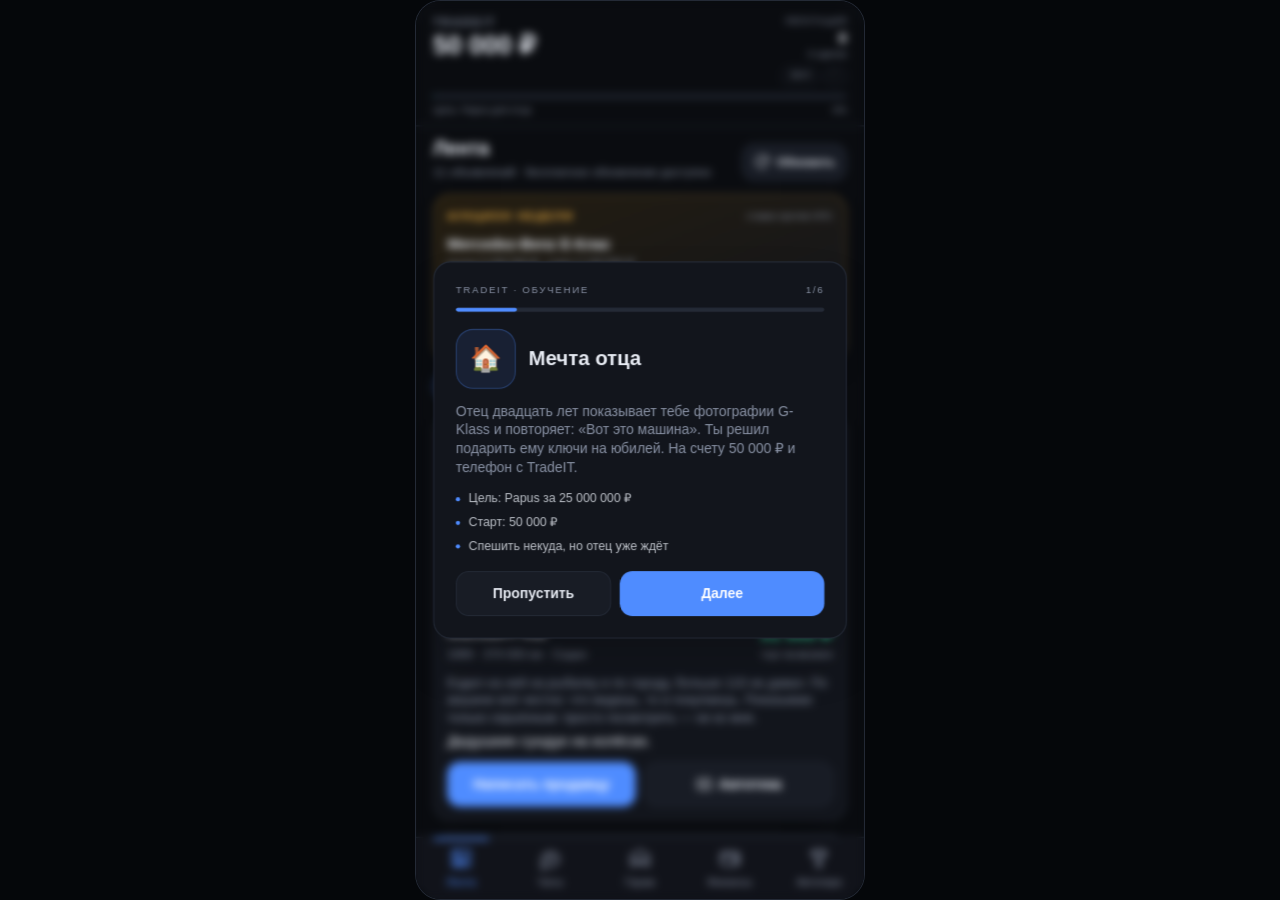
<file: ok/index.html>
<!doctype html>
<html lang="ru">
  <head>
    <meta charset="UTF-8" />
    <meta
      name="viewport"
      content="width=device-width, initial-scale=1.0, viewport-fit=cover, maximum-scale=1.0, user-scalable=no"
    />
    <meta name="theme-color" content="#0a0c10" />
    <title>TradeIT: симулятор перекупа</title>
    <meta
      name="description"
      content="Покупай б/у авто, торгуйся в чате, ремонтируй в гараже и продавай дороже."
    />
    <script type="module" crossorigin src="./assets/index-C58itsSi.js"></script>
    <link rel="stylesheet" crossorigin href="./assets/index-D8yROJTK.css">
  </head>
  <body>
    <div id="root">
      <div id="boot" style="position:fixed;inset:0;display:flex;align-items:center;justify-content:center;background:#05070a;color:#8b94a7;font:600 13px/1.4 system-ui,sans-serif;letter-spacing:.14em;text-transform:uppercase">
        TradeIT · загрузка
      </div>
    </div>
  </body>
</html>
</file>
<file: ok/assets/index-D8yROJTK.css>
*,:before,:after{--tw-border-spacing-x:0;--tw-border-spacing-y:0;--tw-translate-x:0;--tw-translate-y:0;--tw-rotate:0;--tw-skew-x:0;--tw-skew-y:0;--tw-scale-x:1;--tw-scale-y:1;--tw-pan-x: ;--tw-pan-y: ;--tw-pinch-zoom: ;--tw-scroll-snap-strictness:proximity;--tw-gradient-from-position: ;--tw-gradient-via-position: ;--tw-gradient-to-position: ;--tw-ordinal: ;--tw-slashed-zero: ;--tw-numeric-figure: ;--tw-numeric-spacing: ;--tw-numeric-fraction: ;--tw-ring-inset: ;--tw-ring-offset-width:0px;--tw-ring-offset-color:#fff;--tw-ring-color:#3b82f680;--tw-ring-offset-shadow:0 0 #0000;--tw-ring-shadow:0 0 #0000;--tw-shadow:0 0 #0000;--tw-shadow-colored:0 0 #0000;--tw-blur: ;--tw-brightness: ;--tw-contrast: ;--tw-grayscale: ;--tw-hue-rotate: ;--tw-invert: ;--tw-saturate: ;--tw-sepia: ;--tw-drop-shadow: ;--tw-backdrop-blur: ;--tw-backdrop-brightness: ;--tw-backdrop-contrast: ;--tw-backdrop-grayscale: ;--tw-backdrop-hue-rotate: ;--tw-backdrop-invert: ;--tw-backdrop-opacity: ;--tw-backdrop-saturate: ;--tw-backdrop-sepia: ;--tw-contain-size: ;--tw-contain-layout: ;--tw-contain-paint: ;--tw-contain-style: }::backdrop{--tw-border-spacing-x:0;--tw-border-spacing-y:0;--tw-translate-x:0;--tw-translate-y:0;--tw-rotate:0;--tw-skew-x:0;--tw-skew-y:0;--tw-scale-x:1;--tw-scale-y:1;--tw-pan-x: ;--tw-pan-y: ;--tw-pinch-zoom: ;--tw-scroll-snap-strictness:proximity;--tw-gradient-from-position: ;--tw-gradient-via-position: ;--tw-gradient-to-position: ;--tw-ordinal: ;--tw-slashed-zero: ;--tw-numeric-figure: ;--tw-numeric-spacing: ;--tw-numeric-fraction: ;--tw-ring-inset: ;--tw-ring-offset-width:0px;--tw-ring-offset-color:#fff;--tw-ring-color:#3b82f680;--tw-ring-offset-shadow:0 0 #0000;--tw-ring-shadow:0 0 #0000;--tw-shadow:0 0 #0000;--tw-shadow-colored:0 0 #0000;--tw-blur: ;--tw-brightness: ;--tw-contrast: ;--tw-grayscale: ;--tw-hue-rotate: ;--tw-invert: ;--tw-saturate: ;--tw-sepia: ;--tw-drop-shadow: ;--tw-backdrop-blur: ;--tw-backdrop-brightness: ;--tw-backdrop-contrast: ;--tw-backdrop-grayscale: ;--tw-backdrop-hue-rotate: ;--tw-backdrop-invert: ;--tw-backdrop-opacity: ;--tw-backdrop-saturate: ;--tw-backdrop-sepia: ;--tw-contain-size: ;--tw-contain-layout: ;--tw-contain-paint: ;--tw-contain-style: }*,:before,:after{box-sizing:border-box;border:0 solid #e5e7eb}:before,:after{--tw-content:""}html,:host{-webkit-text-size-adjust:100%;-moz-tab-size:4;tab-size:4;font-feature-settings:normal;font-variation-settings:normal;-webkit-tap-highlight-color:transparent;font-family:Inter,-apple-system,Segoe UI,Roboto,Helvetica Neue,Arial,sans-serif;line-height:1.5}body{line-height:inherit;margin:0}hr{height:0;color:inherit;border-top-width:1px}abbr:where([title]){-webkit-text-decoration:underline dotted;text-decoration:underline dotted}h1,h2,h3,h4,h5,h6{font-size:inherit;font-weight:inherit}a{color:inherit;-webkit-text-decoration:inherit;text-decoration:inherit}b,strong{font-weight:bolder}code,kbd,samp,pre{font-feature-settings:normal;font-variation-settings:normal;font-family:ui-monospace,SFMono-Regular,Menlo,Monaco,Consolas,Liberation Mono,Courier New,monospace;font-size:1em}small{font-size:80%}sub,sup{vertical-align:baseline;font-size:75%;line-height:0;position:relative}sub{bottom:-.25em}sup{top:-.5em}table{text-indent:0;border-color:inherit;border-collapse:collapse}button,input,optgroup,select,textarea{font-feature-settings:inherit;font-variation-settings:inherit;font-family:inherit;font-size:100%;font-weight:inherit;line-height:inherit;letter-spacing:inherit;color:inherit;margin:0;padding:0}button,select{text-transform:none}button{-webkit-appearance:button;background-color:#0000;background-image:none}input:where([type=button]){-webkit-appearance:button;background-color:#0000;background-image:none}input:where([type=reset]){-webkit-appearance:button;background-color:#0000;background-image:none}input:where([type=submit]){-webkit-appearance:button;background-color:#0000;background-image:none}:-moz-focusring{outline:auto}:-moz-ui-invalid{box-shadow:none}progress{vertical-align:baseline}::-webkit-inner-spin-button{height:auto}::-webkit-outer-spin-button{height:auto}[type=search]{-webkit-appearance:textfield;outline-offset:-2px}::-webkit-search-decoration{-webkit-appearance:none}::-webkit-file-upload-button{-webkit-appearance:button;font:inherit}summary{display:list-item}blockquote,dl,dd,h1,h2,h3,h4,h5,h6,hr,figure,p,pre{margin:0}fieldset{margin:0;padding:0}legend{padding:0}ol,ul,menu{margin:0;padding:0;list-style:none}dialog{padding:0}textarea{resize:vertical}input::-moz-placeholder{opacity:1;color:#9ca3af}textarea::-moz-placeholder{opacity:1;color:#9ca3af}input::placeholder,textarea::placeholder{opacity:1;color:#9ca3af}button,[role=button]{cursor:pointer}:disabled{cursor:default}img,svg,video,canvas,audio,iframe,embed,object{vertical-align:middle;display:block}img,video{max-width:100%;height:auto}[hidden]:where(:not([hidden=until-found])){display:none}html,body,#root{height:100%;overflow:hidden}body{--tw-bg-opacity:1;background-color:rgba(5,7,10,var(--tw-bg-opacity,1));--tw-text-opacity:1;color:rgba(233,237,245,var(--tw-text-opacity,1));-webkit-font-smoothing:antialiased;-moz-osx-font-smoothing:grayscale;-webkit-tap-highlight-color:transparent;-webkit-user-select:none;-moz-user-select:none;user-select:none;overscroll-behavior:none}input,textarea{-webkit-user-select:text;-moz-user-select:text;user-select:text}button{font:inherit;touch-action:manipulation}.card{--tw-border-opacity:1;border-width:1px;border-color:rgba(36,42,54,var(--tw-border-opacity,1));--tw-bg-opacity:1;background-color:rgba(18,21,28,var(--tw-bg-opacity,1));--tw-shadow:0 1px 0 0 #ffffff08 inset, 0 12px 30px -18px #000000e6;--tw-shadow-colored:inset 0 1px 0 0 var(--tw-shadow-color), 0 12px 30px -18px var(--tw-shadow-color);box-shadow:var(--tw-ring-offset-shadow,0 0 #0000), var(--tw-ring-shadow,0 0 #0000), var(--tw-shadow);border-radius:1rem}.btn{border-radius:.75rem;justify-content:center;align-items:center;gap:.375rem;padding:.625rem .75rem;font-size:13px;font-weight:600;transition-property:color,background-color,border-color,text-decoration-color,fill,stroke,opacity,box-shadow,transform,filter,-webkit-backdrop-filter,backdrop-filter;transition-duration:.15s;transition-timing-function:cubic-bezier(.4,0,.2,1);display:inline-flex}.btn:active{--tw-scale-x:.99;--tw-scale-y:.99;transform:translate(var(--tw-translate-x), var(--tw-translate-y)) rotate(var(--tw-rotate)) skewX(var(--tw-skew-x)) skewY(var(--tw-skew-y)) scaleX(var(--tw-scale-x)) scaleY(var(--tw-scale-y))}.btn:disabled{cursor:not-allowed;opacity:.4}.btn:active:disabled{--tw-scale-x:1;--tw-scale-y:1;transform:translate(var(--tw-translate-x), var(--tw-translate-y)) rotate(var(--tw-rotate)) skewX(var(--tw-skew-x)) skewY(var(--tw-skew-y)) scaleX(var(--tw-scale-x)) scaleY(var(--tw-scale-y))}.btn-primary{--tw-bg-opacity:1;background-color:rgba(79,140,255,var(--tw-bg-opacity,1));--tw-text-opacity:1;color:rgba(255,255,255,var(--tw-text-opacity,1))}.btn-primary:hover{--tw-bg-opacity:1;background-color:rgba(97,153,255,var(--tw-bg-opacity,1))}.btn-ghost{--tw-border-opacity:1;border-width:1px;border-color:rgba(36,42,54,var(--tw-border-opacity,1));--tw-bg-opacity:1;background-color:rgba(24,28,37,var(--tw-bg-opacity,1));--tw-text-opacity:1;color:rgba(233,237,245,var(--tw-text-opacity,1))}.btn-ghost:hover{background-color:#242a3699}.pointer-events-auto{pointer-events:auto}.visible{visibility:visible}.fixed{position:fixed}.absolute{position:absolute}.relative{position:relative}.sticky{position:-webkit-sticky;position:sticky}.inset-0{top:0;bottom:0;left:0;right:0}.inset-x-0{left:0;right:0}.inset-x-4{left:1rem;right:1rem}.-right-2{right:-.5rem}.-right-8{right:-2rem}.-top-1{top:-.25rem}.-top-10{top:-2.5rem}.bottom-0{bottom:0}.bottom-0\.5{bottom:.125rem}.bottom-1{bottom:.25rem}.bottom-2\.5{bottom:.625rem}.left-1{left:.25rem}.left-1\/2{left:50%}.left-3{left:.75rem}.right-2{right:.5rem}.top-0{top:0}.top-1{top:.25rem}.top-2{top:.5rem}.z-10{z-index:10}.z-30{z-index:30}.z-40{z-index:40}.z-50{z-index:50}.z-\[60\]{z-index:60}.-mx-4{margin-left:-1rem;margin-right:-1rem}.mx-auto{margin-left:auto;margin-right:auto}.mb-2{margin-bottom:.5rem}.mb-4{margin-bottom:1rem}.ml-1{margin-left:.25rem}.ml-auto{margin-left:auto}.mt-0\.5{margin-top:.125rem}.mt-1{margin-top:.25rem}.mt-1\.5{margin-top:.375rem}.mt-2{margin-top:.5rem}.mt-3{margin-top:.75rem}.mt-4{margin-top:1rem}.mt-5{margin-top:1.25rem}.mt-6{margin-top:1.5rem}.mt-auto{margin-top:auto}.block{display:block}.flex{display:flex}.inline-flex{display:inline-flex}.grid{display:grid}.hidden{display:none}.h-0\.5{height:.125rem}.h-1{height:.25rem}.h-1\.5{height:.375rem}.h-10{height:2.5rem}.h-11{height:2.75rem}.h-14{height:3.5rem}.h-16{height:4rem}.h-2{height:.5rem}.h-24{height:6rem}.h-3{height:.75rem}.h-3\.5{height:.875rem}.h-32{height:8rem}.h-36{height:9rem}.h-4{height:1rem}.h-40{height:10rem}.h-44{height:11rem}.h-5{height:1.25rem}.h-8{height:2rem}.h-9{height:2.25rem}.h-\[132px\]{height:132px}.h-\[22px\]{height:22px}.h-dvh{height:100dvh}.h-full{height:100%}.max-h-\[420px\]{max-height:420px}.min-h-full{min-height:100%}.w-1{width:.25rem}.w-1\.5{width:.375rem}.w-10{width:2.5rem}.w-11{width:2.75rem}.w-14{width:3.5rem}.w-24{width:6rem}.w-3{width:.75rem}.w-3\.5{width:.875rem}.w-32{width:8rem}.w-36{width:9rem}.w-4{width:1rem}.w-40{width:10rem}.w-5{width:1.25rem}.w-60{width:15rem}.w-8{width:2rem}.w-9{width:2.25rem}.w-\[22px\]{width:22px}.w-fit{width:-webkit-fit-content;width:-moz-fit-content;width:fit-content}.w-full{width:100%}.min-w-0{min-width:0}.min-w-\[16px\]{min-width:16px}.max-w-\[360px\]{max-width:360px}.max-w-\[390px\]{max-width:390px}.max-w-\[400px\]{max-width:400px}.max-w-\[420px\]{max-width:420px}.max-w-\[84\%\]{max-width:84%}.max-w-full{max-width:100%}.flex-1{flex:1}.flex-\[1\.4\]{flex:1.4}.shrink-0{flex-shrink:0}.-translate-x-1\/2{--tw-translate-x:-50%;transform:translate(var(--tw-translate-x), var(--tw-translate-y)) rotate(var(--tw-rotate)) skewX(var(--tw-skew-x)) skewY(var(--tw-skew-y)) scaleX(var(--tw-scale-x)) scaleY(var(--tw-scale-y))}.transform{transform:translate(var(--tw-translate-x), var(--tw-translate-y)) rotate(var(--tw-rotate)) skewX(var(--tw-skew-x)) skewY(var(--tw-skew-y)) scaleX(var(--tw-scale-x)) scaleY(var(--tw-scale-y))}.resize{resize:both}.grid-cols-1{grid-template-columns:repeat(1,minmax(0,1fr))}.grid-cols-2{grid-template-columns:repeat(2,minmax(0,1fr))}.grid-cols-3{grid-template-columns:repeat(3,minmax(0,1fr))}.grid-cols-5{grid-template-columns:repeat(5,minmax(0,1fr))}.grid-cols-7{grid-template-columns:repeat(7,minmax(0,1fr))}.flex-col{flex-direction:column}.items-start{align-items:flex-start}.items-end{align-items:flex-end}.items-center{align-items:center}.items-baseline{align-items:baseline}.justify-end{justify-content:flex-end}.justify-center{justify-content:center}.justify-between{justify-content:space-between}.gap-0\.5{gap:.125rem}.gap-1{gap:.25rem}.gap-1\.5{gap:.375rem}.gap-2{gap:.5rem}.gap-3{gap:.75rem}.space-y-1>:not([hidden])~:not([hidden]){--tw-space-y-reverse:0;margin-top:calc(.25rem * calc(1 - var(--tw-space-y-reverse)));margin-bottom:calc(.25rem * var(--tw-space-y-reverse))}.space-y-1\.5>:not([hidden])~:not([hidden]){--tw-space-y-reverse:0;margin-top:calc(.375rem * calc(1 - var(--tw-space-y-reverse)));margin-bottom:calc(.375rem * var(--tw-space-y-reverse))}.space-y-2>:not([hidden])~:not([hidden]){--tw-space-y-reverse:0;margin-top:calc(.5rem * calc(1 - var(--tw-space-y-reverse)));margin-bottom:calc(.5rem * var(--tw-space-y-reverse))}.space-y-2\.5>:not([hidden])~:not([hidden]){--tw-space-y-reverse:0;margin-top:calc(.625rem * calc(1 - var(--tw-space-y-reverse)));margin-bottom:calc(.625rem * var(--tw-space-y-reverse))}.space-y-3>:not([hidden])~:not([hidden]){--tw-space-y-reverse:0;margin-top:calc(.75rem * calc(1 - var(--tw-space-y-reverse)));margin-bottom:calc(.75rem * var(--tw-space-y-reverse))}.overflow-hidden{overflow:hidden}.overflow-x-auto{overflow-x:auto}.overflow-y-auto{overflow-y:auto}.overscroll-contain{overscroll-behavior:contain}.truncate{text-overflow:ellipsis;white-space:nowrap;overflow:hidden}.whitespace-nowrap{white-space:nowrap}.rounded-2xl{border-radius:1rem}.rounded-full{border-radius:9999px}.rounded-lg{border-radius:.5rem}.rounded-md{border-radius:.375rem}.rounded-xl{border-radius:.75rem}.border{border-width:1px}.border-b{border-bottom-width:1px}.border-t{border-top-width:1px}.border-\[\#ff7ab6\]\/30{border-color:#ff7ab64d}.border-accent\/30{border-color:#4f8cff4d}.border-accent\/40{border-color:#4f8cff66}.border-accent\/50{border-color:#4f8cff80}.border-danger\/40{border-color:#ff5d5d66}.border-danger\/45{border-color:#ff5d5d73}.border-fuchsia-400\/60{border-color:#e879f999}.border-line{--tw-border-opacity:1;border-color:rgba(36,42,54,var(--tw-border-opacity,1))}.border-money\/30{border-color:#35d49b4d}.border-money\/40{border-color:#35d49b66}.border-money\/45{border-color:#35d49b73}.border-warn\/25{border-color:#f5b54440}.border-warn\/30{border-color:#f5b5444d}.border-warn\/50{border-color:#f5b54480}.border-white\/5{border-color:#ffffff0d}.bg-\[\#05070a\]{--tw-bg-opacity:1;background-color:rgba(5,7,10,var(--tw-bg-opacity,1))}.bg-\[\#4f8cff\]\/15{background-color:#4f8cff26}.bg-\[\#7aa2ff\]\/10{background-color:#7aa2ff1a}.bg-\[\#b06bff\]\/25{background-color:#b06bff40}.bg-\[\#f5b544\]\/20{background-color:#f5b54433}.bg-\[\#ff5a5a\]\/20{background-color:#ff5a5a33}.bg-\[\#ff7ab6\]{--tw-bg-opacity:1;background-color:rgba(255,122,182,var(--tw-bg-opacity,1))}.bg-\[\#ff7ab6\]\/10{background-color:#ff7ab61a}.bg-\[\#ff7ab6\]\/15{background-color:#ff7ab626}.bg-\[\#ffe6a8\]\/25{background-color:#ffe6a840}.bg-accent{--tw-bg-opacity:1;background-color:rgba(79,140,255,var(--tw-bg-opacity,1))}.bg-accent\/10{background-color:#4f8cff1a}.bg-accent\/15{background-color:#4f8cff26}.bg-accent\/20{background-color:#4f8cff33}.bg-bg{--tw-bg-opacity:1;background-color:rgba(10,12,16,var(--tw-bg-opacity,1))}.bg-bg\/95{background-color:#0a0c10f2}.bg-black\/40{background-color:#0006}.bg-black\/45{background-color:#00000073}.bg-black\/50{background-color:#00000080}.bg-black\/75{background-color:#000000bf}.bg-black\/95{background-color:#000000f2}.bg-danger{--tw-bg-opacity:1;background-color:rgba(255,93,93,var(--tw-bg-opacity,1))}.bg-danger\/10{background-color:#ff5d5d1a}.bg-danger\/15{background-color:#ff5d5d26}.bg-danger\/20{background-color:#ff5d5d33}.bg-danger\/5{background-color:#ff5d5d0d}.bg-line{--tw-bg-opacity:1;background-color:rgba(36,42,54,var(--tw-bg-opacity,1))}.bg-line\/40{background-color:#242a3666}.bg-money{--tw-bg-opacity:1;background-color:rgba(53,212,155,var(--tw-bg-opacity,1))}.bg-money\/10{background-color:#35d49b1a}.bg-money\/15{background-color:#35d49b26}.bg-money\/5{background-color:#35d49b0d}.bg-money\/\[0\.03\]{background-color:#35d49b08}.bg-muted{--tw-bg-opacity:1;background-color:rgba(139,148,167,var(--tw-bg-opacity,1))}.bg-panel{--tw-bg-opacity:1;background-color:rgba(18,21,28,var(--tw-bg-opacity,1))}.bg-panel\/60{background-color:#12151c99}.bg-panel\/95{background-color:#12151cf2}.bg-panel2{--tw-bg-opacity:1;background-color:rgba(24,28,37,var(--tw-bg-opacity,1))}.bg-panel2\/50{background-color:#181c2580}.bg-panel2\/60{background-color:#181c2599}.bg-warn{--tw-bg-opacity:1;background-color:rgba(245,181,68,var(--tw-bg-opacity,1))}.bg-warn\/15{background-color:#f5b54426}.bg-warn\/20{background-color:#f5b54433}.bg-warn\/5{background-color:#f5b5440d}.bg-white\/10{background-color:#ffffff1a}.bg-gradient-to-br{background-image:linear-gradient(to bottom right, var(--tw-gradient-stops))}.bg-gradient-to-r{background-image:linear-gradient(to right, var(--tw-gradient-stops))}.bg-gradient-to-t{background-image:linear-gradient(to top, var(--tw-gradient-stops))}.from-\[\#1a2233\]{--tw-gradient-from:#1a2233 var(--tw-gradient-from-position);--tw-gradient-to:#1a223300 var(--tw-gradient-to-position);--tw-gradient-stops:var(--tw-gradient-from), var(--tw-gradient-to)}.from-\[\#1c3348\]{--tw-gradient-from:#1c3348 var(--tw-gradient-from-position);--tw-gradient-to:#1c334800 var(--tw-gradient-to-position);--tw-gradient-stops:var(--tw-gradient-from), var(--tw-gradient-to)}.from-\[\#241d10\]{--tw-gradient-from:#241d10 var(--tw-gradient-from-position);--tw-gradient-to:#241d1000 var(--tw-gradient-to-position);--tw-gradient-stops:var(--tw-gradient-from), var(--tw-gradient-to)}.from-\[\#2a1040\]{--tw-gradient-from:#2a1040 var(--tw-gradient-from-position);--tw-gradient-to:#2a104000 var(--tw-gradient-to-position);--tw-gradient-stops:var(--tw-gradient-from), var(--tw-gradient-to)}.from-\[\#2a1c0d\]{--tw-gradient-from:#2a1c0d var(--tw-gradient-from-position);--tw-gradient-to:#2a1c0d00 var(--tw-gradient-to-position);--tw-gradient-stops:var(--tw-gradient-from), var(--tw-gradient-to)}.from-\[\#2a3242\]{--tw-gradient-from:#2a3242 var(--tw-gradient-from-position);--tw-gradient-to:#2a324200 var(--tw-gradient-to-position);--tw-gradient-stops:var(--tw-gradient-from), var(--tw-gradient-to)}.from-\[\#3a171a\]{--tw-gradient-from:#3a171a var(--tw-gradient-from-position);--tw-gradient-to:#3a171a00 var(--tw-gradient-to-position);--tw-gradient-stops:var(--tw-gradient-from), var(--tw-gradient-to)}.from-\[\#3a2133\]{--tw-gradient-from:#3a2133 var(--tw-gradient-from-position);--tw-gradient-to:#3a213300 var(--tw-gradient-to-position);--tw-gradient-stops:var(--tw-gradient-from), var(--tw-gradient-to)}.from-\[\#3b2c17\]{--tw-gradient-from:#3b2c17 var(--tw-gradient-from-position);--tw-gradient-to:#3b2c1700 var(--tw-gradient-to-position);--tw-gradient-stops:var(--tw-gradient-from), var(--tw-gradient-to)}.from-accent{--tw-gradient-from:#4f8cff var(--tw-gradient-from-position);--tw-gradient-to:#4f8cff00 var(--tw-gradient-to-position);--tw-gradient-stops:var(--tw-gradient-from), var(--tw-gradient-to)}.from-black\/35{--tw-gradient-from:#00000059 var(--tw-gradient-from-position);--tw-gradient-to:#0000 var(--tw-gradient-to-position);--tw-gradient-stops:var(--tw-gradient-from), var(--tw-gradient-to)}.via-\[\#10405a\]{--tw-gradient-to:#10405a00 var(--tw-gradient-to-position);--tw-gradient-stops:var(--tw-gradient-from), #10405a var(--tw-gradient-via-position), var(--tw-gradient-to)}.via-\[\#152431\]{--tw-gradient-to:#15243100 var(--tw-gradient-to-position);--tw-gradient-stops:var(--tw-gradient-from), #152431 var(--tw-gradient-via-position), var(--tw-gradient-to)}.via-\[\#1b222d\]{--tw-gradient-to:#1b222d00 var(--tw-gradient-to-position);--tw-gradient-stops:var(--tw-gradient-from), #1b222d var(--tw-gradient-via-position), var(--tw-gradient-to)}.via-\[\#241a22\]{--tw-gradient-to:#241a2200 var(--tw-gradient-to-position);--tw-gradient-stops:var(--tw-gradient-from), #241a22 var(--tw-gradient-via-position), var(--tw-gradient-to)}.via-\[\#241c12\]{--tw-gradient-to:#241c1200 var(--tw-gradient-to-position);--tw-gradient-stops:var(--tw-gradient-from), #241c12 var(--tw-gradient-via-position), var(--tw-gradient-to)}.via-\[\#2a1013\]{--tw-gradient-to:#2a101300 var(--tw-gradient-to-position);--tw-gradient-stops:var(--tw-gradient-from), #2a1013 var(--tw-gradient-via-position), var(--tw-gradient-to)}.via-\[\#8a5a1f\]{--tw-gradient-to:#8a5a1f00 var(--tw-gradient-to-position);--tw-gradient-stops:var(--tw-gradient-from), #8a5a1f var(--tw-gradient-via-position), var(--tw-gradient-to)}.to-\[\#0d1119\]{--tw-gradient-to:#0d1119 var(--tw-gradient-to-position)}.to-\[\#0f161f\]{--tw-gradient-to:#0f161f var(--tw-gradient-to-position)}.to-\[\#11151c\]{--tw-gradient-to:#11151c var(--tw-gradient-to-position)}.to-\[\#141018\]{--tw-gradient-to:#141018 var(--tw-gradient-to-position)}.to-\[\#15090b\]{--tw-gradient-to:#15090b var(--tw-gradient-to-position)}.to-\[\#15110c\]{--tw-gradient-to:#15110c var(--tw-gradient-to-position)}.to-\[\#2a1040\]{--tw-gradient-to:#2a1040 var(--tw-gradient-to-position)}.to-\[\#2a1c0d\]{--tw-gradient-to:#2a1c0d var(--tw-gradient-to-position)}.to-money{--tw-gradient-to:#35d49b var(--tw-gradient-to-position)}.to-panel{--tw-gradient-to:#12151c var(--tw-gradient-to-position)}.to-transparent{--tw-gradient-to:transparent var(--tw-gradient-to-position)}.p-2{padding:.5rem}.p-2\.5{padding:.625rem}.p-3{padding:.75rem}.p-4{padding:1rem}.p-5{padding:1.25rem}.p-6{padding:1.5rem}.px-1{padding-left:.25rem;padding-right:.25rem}.px-1\.5{padding-left:.375rem;padding-right:.375rem}.px-2{padding-left:.5rem;padding-right:.5rem}.px-2\.5{padding-left:.625rem;padding-right:.625rem}.px-3{padding-left:.75rem;padding-right:.75rem}.px-4{padding-left:1rem;padding-right:1rem}.px-6{padding-left:1.5rem;padding-right:1.5rem}.py-0\.5{padding-top:.125rem;padding-bottom:.125rem}.py-1{padding-top:.25rem;padding-bottom:.25rem}.py-1\.5{padding-top:.375rem;padding-bottom:.375rem}.py-2{padding-top:.5rem;padding-bottom:.5rem}.py-2\.5{padding-top:.625rem;padding-bottom:.625rem}.py-3{padding-top:.75rem;padding-bottom:.75rem}.py-4{padding-top:1rem;padding-bottom:1rem}.py-6{padding-top:1.5rem;padding-bottom:1.5rem}.pb-0\.5{padding-bottom:.125rem}.pb-1{padding-bottom:.25rem}.pb-2{padding-bottom:.5rem}.pb-4{padding-bottom:1rem}.pb-6{padding-bottom:1.5rem}.pb-\[env\(safe-area-inset-bottom\)\]{padding-bottom:env(safe-area-inset-bottom)}.pr-1{padding-right:.25rem}.pt-1{padding-top:.25rem}.pt-2{padding-top:.5rem}.pt-2\.5{padding-top:.625rem}.pt-3{padding-top:.75rem}.text-left{text-align:left}.text-center{text-align:center}.text-right{text-align:right}.text-2xl{font-size:1.5rem;line-height:2rem}.text-4xl{font-size:2.25rem;line-height:2.5rem}.text-5xl{font-size:3rem;line-height:1}.text-\[10px\]{font-size:10px}.text-\[11\.5px\]{font-size:11.5px}.text-\[11px\]{font-size:11px}.text-\[12px\]{font-size:12px}.text-\[13px\]{font-size:13px}.text-\[14px\]{font-size:14px}.text-\[15px\]{font-size:15px}.text-\[16px\]{font-size:16px}.text-\[17px\]{font-size:17px}.text-\[19px\]{font-size:19px}.text-\[24px\]{font-size:24px}.text-\[7px\]{font-size:7px}.text-\[8px\]{font-size:8px}.text-\[9px\]{font-size:9px}.text-lg{font-size:1.125rem;line-height:1.75rem}.text-sm{font-size:.875rem;line-height:1.25rem}.text-xl{font-size:1.25rem;line-height:1.75rem}.text-xs{font-size:.75rem;line-height:1rem}.font-bold{font-weight:700}.font-medium{font-weight:500}.font-normal{font-weight:400}.font-semibold{font-weight:600}.uppercase{text-transform:uppercase}.tabular-nums{--tw-numeric-spacing:tabular-nums;font-variant-numeric:var(--tw-ordinal) var(--tw-slashed-zero) var(--tw-numeric-figure) var(--tw-numeric-spacing) var(--tw-numeric-fraction)}.leading-4{line-height:1rem}.leading-none{line-height:1}.leading-relaxed{line-height:1.625}.leading-snug{line-height:1.375}.leading-tight{line-height:1.25}.tracking-\[0\.18em\]{letter-spacing:.18em}.tracking-\[0\.22em\]{letter-spacing:.22em}.tracking-\[0\.25em\]{letter-spacing:.25em}.tracking-\[0\.2em\]{letter-spacing:.2em}.tracking-wide{letter-spacing:.025em}.text-\[\#9fc0ff\]{--tw-text-opacity:1;color:rgba(159,192,255,var(--tw-text-opacity,1))}.text-\[\#a9c7ff\]{--tw-text-opacity:1;color:rgba(169,199,255,var(--tw-text-opacity,1))}.text-\[\#ff9a9a\]{--tw-text-opacity:1;color:rgba(255,154,154,var(--tw-text-opacity,1))}.text-\[\#ff9cc9\]{--tw-text-opacity:1;color:rgba(255,156,201,var(--tw-text-opacity,1))}.text-\[\#ffd18a\]{--tw-text-opacity:1;color:rgba(255,209,138,var(--tw-text-opacity,1))}.text-\[\#ffe6a8\]{--tw-text-opacity:1;color:rgba(255,230,168,var(--tw-text-opacity,1))}.text-accent{--tw-text-opacity:1;color:rgba(79,140,255,var(--tw-text-opacity,1))}.text-black{--tw-text-opacity:1;color:rgba(0,0,0,var(--tw-text-opacity,1))}.text-danger{--tw-text-opacity:1;color:rgba(255,93,93,var(--tw-text-opacity,1))}.text-fuchsia-100{--tw-text-opacity:1;color:rgba(250,232,255,var(--tw-text-opacity,1))}.text-ink{--tw-text-opacity:1;color:rgba(233,237,245,var(--tw-text-opacity,1))}.text-ink\/70{color:#e9edf5b3}.text-ink\/75{color:#e9edf5bf}.text-ink\/80{color:#e9edf5cc}.text-ink\/85{color:#e9edf5d9}.text-ink\/90{color:#e9edf5e6}.text-money{--tw-text-opacity:1;color:rgba(53,212,155,var(--tw-text-opacity,1))}.text-muted{--tw-text-opacity:1;color:rgba(139,148,167,var(--tw-text-opacity,1))}.text-muted\/60{color:#8b94a799}.text-muted\/70{color:#8b94a7b3}.text-warn{--tw-text-opacity:1;color:rgba(245,181,68,var(--tw-text-opacity,1))}.text-warn\/80{color:#f5b544cc}.text-white{--tw-text-opacity:1;color:rgba(255,255,255,var(--tw-text-opacity,1))}.text-white\/80{color:#fffc}.text-white\/85{color:#ffffffd9}.underline{text-decoration-line:underline}.decoration-accent\/30{text-decoration-color:#4f8cff4d}.decoration-line{text-decoration-color:#242a36}.decoration-dotted{text-decoration-style:dotted}.underline-offset-2{text-underline-offset:2px}.accent-\[\#4f8cff\]{accent-color:#4f8cff}.opacity-30{opacity:.3}.shadow-2xl{--tw-shadow:0 25px 50px -12px #00000040;--tw-shadow-colored:0 25px 50px -12px var(--tw-shadow-color);box-shadow:var(--tw-ring-offset-shadow,0 0 #0000), var(--tw-ring-shadow,0 0 #0000), var(--tw-shadow)}.shadow-xl{--tw-shadow:0 20px 25px -5px #0000001a, 0 8px 10px -6px #0000001a;--tw-shadow-colored:0 20px 25px -5px var(--tw-shadow-color), 0 8px 10px -6px var(--tw-shadow-color);box-shadow:var(--tw-ring-offset-shadow,0 0 #0000), var(--tw-ring-shadow,0 0 #0000), var(--tw-shadow)}.shadow-black\/40{--tw-shadow-color:#0006;--tw-shadow:var(--tw-shadow-colored)}.ring-1{--tw-ring-offset-shadow:var(--tw-ring-inset) 0 0 0 var(--tw-ring-offset-width) var(--tw-ring-offset-color);--tw-ring-shadow:var(--tw-ring-inset) 0 0 0 calc(1px + var(--tw-ring-offset-width)) var(--tw-ring-color);box-shadow:var(--tw-ring-offset-shadow), var(--tw-ring-shadow), var(--tw-shadow,0 0 #0000)}.ring-fuchsia-300\/30{--tw-ring-color:#f0abfc4d}.ring-money\/50{--tw-ring-color:#35d49b80}.ring-warn\/40{--tw-ring-color:#f5b54466}.blur{--tw-blur:blur(8px);filter:var(--tw-blur) var(--tw-brightness) var(--tw-contrast) var(--tw-grayscale) var(--tw-hue-rotate) var(--tw-invert) var(--tw-saturate) var(--tw-sepia) var(--tw-drop-shadow)}.blur-2xl{--tw-blur:blur(40px);filter:var(--tw-blur) var(--tw-brightness) var(--tw-contrast) var(--tw-grayscale) var(--tw-hue-rotate) var(--tw-invert) var(--tw-saturate) var(--tw-sepia) var(--tw-drop-shadow)}.filter{filter:var(--tw-blur) var(--tw-brightness) var(--tw-contrast) var(--tw-grayscale) var(--tw-hue-rotate) var(--tw-invert) var(--tw-saturate) var(--tw-sepia) var(--tw-drop-shadow)}.backdrop-blur{--tw-backdrop-blur:blur(8px);-webkit-backdrop-filter:var(--tw-backdrop-blur) var(--tw-backdrop-brightness) var(--tw-backdrop-contrast) var(--tw-backdrop-grayscale) var(--tw-backdrop-hue-rotate) var(--tw-backdrop-invert) var(--tw-backdrop-opacity) var(--tw-backdrop-saturate) var(--tw-backdrop-sepia);backdrop-filter:var(--tw-backdrop-blur) var(--tw-backdrop-brightness) var(--tw-backdrop-contrast) var(--tw-backdrop-grayscale) var(--tw-backdrop-hue-rotate) var(--tw-backdrop-invert) var(--tw-backdrop-opacity) var(--tw-backdrop-saturate) var(--tw-backdrop-sepia)}.backdrop-blur-sm{--tw-backdrop-blur:blur(4px);-webkit-backdrop-filter:var(--tw-backdrop-blur) var(--tw-backdrop-brightness) var(--tw-backdrop-contrast) var(--tw-backdrop-grayscale) var(--tw-backdrop-hue-rotate) var(--tw-backdrop-invert) var(--tw-backdrop-opacity) var(--tw-backdrop-saturate) var(--tw-backdrop-sepia);backdrop-filter:var(--tw-backdrop-blur) var(--tw-backdrop-brightness) var(--tw-backdrop-contrast) var(--tw-backdrop-grayscale) var(--tw-backdrop-hue-rotate) var(--tw-backdrop-invert) var(--tw-backdrop-opacity) var(--tw-backdrop-saturate) var(--tw-backdrop-sepia)}.transition{transition-property:color,background-color,border-color,text-decoration-color,fill,stroke,opacity,box-shadow,transform,filter,-webkit-backdrop-filter,backdrop-filter;transition-duration:.15s;transition-timing-function:cubic-bezier(.4,0,.2,1)}.transition-all{transition-property:all;transition-duration:.15s;transition-timing-function:cubic-bezier(.4,0,.2,1)}.duration-1000{transition-duration:1s}.\[background-image\:radial-gradient\(circle_at_30\%_30\%\,\#4f8cff_0\,transparent_45\%\)\,radial-gradient\(circle_at_70\%_70\%\,\#f5b544_0\,transparent_40\%\)\]{background-image:radial-gradient(circle at 30% 30%,#4f8cff 0,#0000 45%),radial-gradient(circle at 70% 70%,#f5b544 0,#0000 40%)}input[type=range]{-webkit-appearance:none;-moz-appearance:none;appearance:none;background:#242a36;border-radius:999px;outline:none;height:6px}input[type=range]::-webkit-slider-thumb{-webkit-appearance:none;-moz-appearance:none;appearance:none;cursor:pointer;background:#4f8cff;border:2px solid #0a0c10;border-radius:50%;width:18px;height:18px;box-shadow:0 0 0 3px #4f8cff2e}input[type=range]::-moz-range-thumb{cursor:pointer;background:#4f8cff;border:2px solid #0a0c10;border-radius:50%;width:16px;height:16px}::-webkit-scrollbar{width:0;height:0}html{scrollbar-width:none}@keyframes typing-dot{0%,80%,to{opacity:.25;transform:translateY(0)}40%{opacity:1;transform:translateY(-2px)}}.typing-dot{animation:1.2s ease-in-out infinite typing-dot}.typing-dot:nth-child(2){animation-delay:.15s}.typing-dot:nth-child(3){animation-delay:.3s}@keyframes chat-message-in{0%{opacity:0;transform:translateY(10px)scale(.985)}to{opacity:1;transform:translateY(0)scale(1)}}.chat-message{will-change:transform, opacity;animation:.9s cubic-bezier(.22,1,.36,1) both chat-message-in}@keyframes gold-shimmer{0%{background-position:0%}50%{background-position:100%}to{background-position:0%}}.card-gold-shimmer{background:linear-gradient(115deg,#2a1c0d 0%,#8a5a1f 22%,#f6cf70 45%,#fff0b8 50%,#f6cf70 55%,#8a5a1f 78%,#2a1c0d 100%) 0 0/280% 280%;animation:7s ease-in-out infinite gold-shimmer}.card-gold-shimmer:after{content:"";pointer-events:none;mix-blend-mode:soft-light;background:linear-gradient(110deg,#0000 32%,#ffffff52 50%,#0000 68%) 0 0/240% 100%;animation:4.5s linear infinite gold-sheen;position:absolute;top:0;bottom:0;left:0;right:0}@keyframes gold-sheen{0%{background-position:200% 0}to{background-position:-100% 0}}@keyframes red-shimmer{0%{background-position:0%}50%{background-position:100%}to{background-position:0%}}.card-red-shimmer{background:linear-gradient(115deg,#2a0c10 0%,#6e141c 22%,#c62a35 45%,#ff6b6b 50%,#c62a35 55%,#6e141c 78%,#2a0c10 100%) 0 0/280% 280%;animation:6s ease-in-out infinite red-shimmer}.card-red-shimmer:after{content:"";pointer-events:none;mix-blend-mode:soft-light;background:linear-gradient(110deg,#0000 32%,#ffd2d24d 50%,#0000 68%) 0 0/240% 100%;animation:4.2s linear infinite gold-sheen;position:absolute;top:0;bottom:0;left:0;right:0}@keyframes exclusive-papus{0%{background-position:0%}50%{background-position:100%}to{background-position:0%}}.card-exclusive-papus{background:linear-gradient(115deg,#26060a 0%,#7a1018 20%,#d4a23a 42%,#ffe6a8 50%,#d4a23a 58%,#7a1018 80%,#26060a 100%) 0 0/320% 320%;animation:8s ease-in-out infinite exclusive-papus}.card-exclusive-papus:after{content:"";pointer-events:none;mix-blend-mode:soft-light;background:linear-gradient(110deg,#0000 30%,#fff0be61 50%,#0000 70%) 0 0/240% 100%;animation:3.8s linear infinite gold-sheen;position:absolute;top:0;bottom:0;left:0;right:0}@keyframes exclusive-pulsar{0%{background-position:0%}50%{background-position:100%}to{background-position:0%}}.card-exclusive-pulsar{background:linear-gradient(115deg,#1a0710 0%,#6b1027 24%,#c2185b 46%,#ff7aa8 50%,#c2185b 54%,#6b1027 76%,#1a0710 100%) 0 0/280% 280%;animation:5.5s ease-in-out infinite exclusive-pulsar}.card-exclusive-pulsar:after{content:"";pointer-events:none;mix-blend-mode:soft-light;background:linear-gradient(110deg,#0000 32%,#ffd2e652 50%,#0000 68%) 0 0/240% 100%;animation:4.6s linear infinite gold-sheen;position:absolute;top:0;bottom:0;left:0;right:0}@keyframes rainbow-shift{0%{background-position:0%}50%{background-position:100%}to{background-position:0%}}.card-rainbow{background:linear-gradient(120deg,#2b1044 0%,#3d1a6b 14%,#1b4a8a 28%,#0f7a6a 42%,#b39b1f 56%,#a63c1a 70%,#7a1650 84%,#2b1044 100%) 0 0/340% 340%;animation:6s ease-in-out infinite rainbow-shift;box-shadow:0 0 22px #b06bff47}.card-rainbow:before{content:"";opacity:.22;pointer-events:none;mix-blend-mode:screen;background:linear-gradient(120deg,#ff5f6d,#ffc371,#47e5bc,#4facfe,#b06bff,#ff5f6d) 0 0/400% 400%;animation:8s linear infinite rainbow-shift;position:absolute;top:0;bottom:0;left:0;right:0}.card-rainbow:after{content:"";pointer-events:none;mix-blend-mode:soft-light;background:linear-gradient(110deg,#0000 30%,#ffffff59 50%,#0000 70%) 0 0/240% 100%;animation:4s linear infinite gold-sheen;position:absolute;top:0;bottom:0;left:0;right:0}@media (prefers-reduced-motion:reduce){.chat-message,.typing-dot,.card-gold-shimmer,.card-gold-shimmer:after,.card-red-shimmer,.card-red-shimmer:after,.card-exclusive-papus,.card-exclusive-papus:after,.card-exclusive-pulsar,.card-exclusive-pulsar:after,.card-rainbow,.card-rainbow:before,.card-rainbow:after{animation:none}}.hover\:border-accent\/40:hover{border-color:#4f8cff66}.hover\:border-accent\/50:hover{border-color:#4f8cff80}.hover\:border-accent\/60:hover{border-color:#4f8cff99}.hover\:border-warn\/50:hover{border-color:#f5b54480}.hover\:bg-accent\/10:hover{background-color:#4f8cff1a}.hover\:bg-accent\/20:hover{background-color:#4f8cff33}.hover\:bg-accent\/25:hover{background-color:#4f8cff40}.hover\:bg-line\/60:hover{background-color:#242a3699}.hover\:bg-money\/20:hover{background-color:#35d49b33}.hover\:bg-warn\/10:hover{background-color:#f5b5441a}.hover\:text-accent:hover{--tw-text-opacity:1;color:rgba(79,140,255,var(--tw-text-opacity,1))}.hover\:text-ink:hover{--tw-text-opacity:1;color:rgba(233,237,245,var(--tw-text-opacity,1))}.disabled\:cursor-not-allowed:disabled{cursor:not-allowed}.disabled\:opacity-40:disabled{opacity:.4}.disabled\:opacity-45:disabled{opacity:.45}.disabled\:opacity-50:disabled{opacity:.5}@media (min-width:640px){.sm\:h-\[840px\]{height:840px}.sm\:w-\[420px\]{width:420px}.sm\:flex-none{flex:none}.sm\:items-center{align-items:center}.sm\:rounded-3xl{border-radius:1.5rem}.sm\:border{border-width:1px}.sm\:border-line{--tw-border-opacity:1;border-color:rgba(36,42,54,var(--tw-border-opacity,1))}}
</file>
<file: vk/assets/index-D8yROJTK.css>
*,:before,:after{--tw-border-spacing-x:0;--tw-border-spacing-y:0;--tw-translate-x:0;--tw-translate-y:0;--tw-rotate:0;--tw-skew-x:0;--tw-skew-y:0;--tw-scale-x:1;--tw-scale-y:1;--tw-pan-x: ;--tw-pan-y: ;--tw-pinch-zoom: ;--tw-scroll-snap-strictness:proximity;--tw-gradient-from-position: ;--tw-gradient-via-position: ;--tw-gradient-to-position: ;--tw-ordinal: ;--tw-slashed-zero: ;--tw-numeric-figure: ;--tw-numeric-spacing: ;--tw-numeric-fraction: ;--tw-ring-inset: ;--tw-ring-offset-width:0px;--tw-ring-offset-color:#fff;--tw-ring-color:#3b82f680;--tw-ring-offset-shadow:0 0 #0000;--tw-ring-shadow:0 0 #0000;--tw-shadow:0 0 #0000;--tw-shadow-colored:0 0 #0000;--tw-blur: ;--tw-brightness: ;--tw-contrast: ;--tw-grayscale: ;--tw-hue-rotate: ;--tw-invert: ;--tw-saturate: ;--tw-sepia: ;--tw-drop-shadow: ;--tw-backdrop-blur: ;--tw-backdrop-brightness: ;--tw-backdrop-contrast: ;--tw-backdrop-grayscale: ;--tw-backdrop-hue-rotate: ;--tw-backdrop-invert: ;--tw-backdrop-opacity: ;--tw-backdrop-saturate: ;--tw-backdrop-sepia: ;--tw-contain-size: ;--tw-contain-layout: ;--tw-contain-paint: ;--tw-contain-style: }::backdrop{--tw-border-spacing-x:0;--tw-border-spacing-y:0;--tw-translate-x:0;--tw-translate-y:0;--tw-rotate:0;--tw-skew-x:0;--tw-skew-y:0;--tw-scale-x:1;--tw-scale-y:1;--tw-pan-x: ;--tw-pan-y: ;--tw-pinch-zoom: ;--tw-scroll-snap-strictness:proximity;--tw-gradient-from-position: ;--tw-gradient-via-position: ;--tw-gradient-to-position: ;--tw-ordinal: ;--tw-slashed-zero: ;--tw-numeric-figure: ;--tw-numeric-spacing: ;--tw-numeric-fraction: ;--tw-ring-inset: ;--tw-ring-offset-width:0px;--tw-ring-offset-color:#fff;--tw-ring-color:#3b82f680;--tw-ring-offset-shadow:0 0 #0000;--tw-ring-shadow:0 0 #0000;--tw-shadow:0 0 #0000;--tw-shadow-colored:0 0 #0000;--tw-blur: ;--tw-brightness: ;--tw-contrast: ;--tw-grayscale: ;--tw-hue-rotate: ;--tw-invert: ;--tw-saturate: ;--tw-sepia: ;--tw-drop-shadow: ;--tw-backdrop-blur: ;--tw-backdrop-brightness: ;--tw-backdrop-contrast: ;--tw-backdrop-grayscale: ;--tw-backdrop-hue-rotate: ;--tw-backdrop-invert: ;--tw-backdrop-opacity: ;--tw-backdrop-saturate: ;--tw-backdrop-sepia: ;--tw-contain-size: ;--tw-contain-layout: ;--tw-contain-paint: ;--tw-contain-style: }*,:before,:after{box-sizing:border-box;border:0 solid #e5e7eb}:before,:after{--tw-content:""}html,:host{-webkit-text-size-adjust:100%;-moz-tab-size:4;tab-size:4;font-feature-settings:normal;font-variation-settings:normal;-webkit-tap-highlight-color:transparent;font-family:Inter,-apple-system,Segoe UI,Roboto,Helvetica Neue,Arial,sans-serif;line-height:1.5}body{line-height:inherit;margin:0}hr{height:0;color:inherit;border-top-width:1px}abbr:where([title]){-webkit-text-decoration:underline dotted;text-decoration:underline dotted}h1,h2,h3,h4,h5,h6{font-size:inherit;font-weight:inherit}a{color:inherit;-webkit-text-decoration:inherit;text-decoration:inherit}b,strong{font-weight:bolder}code,kbd,samp,pre{font-feature-settings:normal;font-variation-settings:normal;font-family:ui-monospace,SFMono-Regular,Menlo,Monaco,Consolas,Liberation Mono,Courier New,monospace;font-size:1em}small{font-size:80%}sub,sup{vertical-align:baseline;font-size:75%;line-height:0;position:relative}sub{bottom:-.25em}sup{top:-.5em}table{text-indent:0;border-color:inherit;border-collapse:collapse}button,input,optgroup,select,textarea{font-feature-settings:inherit;font-variation-settings:inherit;font-family:inherit;font-size:100%;font-weight:inherit;line-height:inherit;letter-spacing:inherit;color:inherit;margin:0;padding:0}button,select{text-transform:none}button{-webkit-appearance:button;background-color:#0000;background-image:none}input:where([type=button]){-webkit-appearance:button;background-color:#0000;background-image:none}input:where([type=reset]){-webkit-appearance:button;background-color:#0000;background-image:none}input:where([type=submit]){-webkit-appearance:button;background-color:#0000;background-image:none}:-moz-focusring{outline:auto}:-moz-ui-invalid{box-shadow:none}progress{vertical-align:baseline}::-webkit-inner-spin-button{height:auto}::-webkit-outer-spin-button{height:auto}[type=search]{-webkit-appearance:textfield;outline-offset:-2px}::-webkit-search-decoration{-webkit-appearance:none}::-webkit-file-upload-button{-webkit-appearance:button;font:inherit}summary{display:list-item}blockquote,dl,dd,h1,h2,h3,h4,h5,h6,hr,figure,p,pre{margin:0}fieldset{margin:0;padding:0}legend{padding:0}ol,ul,menu{margin:0;padding:0;list-style:none}dialog{padding:0}textarea{resize:vertical}input::-moz-placeholder{opacity:1;color:#9ca3af}textarea::-moz-placeholder{opacity:1;color:#9ca3af}input::placeholder,textarea::placeholder{opacity:1;color:#9ca3af}button,[role=button]{cursor:pointer}:disabled{cursor:default}img,svg,video,canvas,audio,iframe,embed,object{vertical-align:middle;display:block}img,video{max-width:100%;height:auto}[hidden]:where(:not([hidden=until-found])){display:none}html,body,#root{height:100%;overflow:hidden}body{--tw-bg-opacity:1;background-color:rgba(5,7,10,var(--tw-bg-opacity,1));--tw-text-opacity:1;color:rgba(233,237,245,var(--tw-text-opacity,1));-webkit-font-smoothing:antialiased;-moz-osx-font-smoothing:grayscale;-webkit-tap-highlight-color:transparent;-webkit-user-select:none;-moz-user-select:none;user-select:none;overscroll-behavior:none}input,textarea{-webkit-user-select:text;-moz-user-select:text;user-select:text}button{font:inherit;touch-action:manipulation}.card{--tw-border-opacity:1;border-width:1px;border-color:rgba(36,42,54,var(--tw-border-opacity,1));--tw-bg-opacity:1;background-color:rgba(18,21,28,var(--tw-bg-opacity,1));--tw-shadow:0 1px 0 0 #ffffff08 inset, 0 12px 30px -18px #000000e6;--tw-shadow-colored:inset 0 1px 0 0 var(--tw-shadow-color), 0 12px 30px -18px var(--tw-shadow-color);box-shadow:var(--tw-ring-offset-shadow,0 0 #0000), var(--tw-ring-shadow,0 0 #0000), var(--tw-shadow);border-radius:1rem}.btn{border-radius:.75rem;justify-content:center;align-items:center;gap:.375rem;padding:.625rem .75rem;font-size:13px;font-weight:600;transition-property:color,background-color,border-color,text-decoration-color,fill,stroke,opacity,box-shadow,transform,filter,-webkit-backdrop-filter,backdrop-filter;transition-duration:.15s;transition-timing-function:cubic-bezier(.4,0,.2,1);display:inline-flex}.btn:active{--tw-scale-x:.99;--tw-scale-y:.99;transform:translate(var(--tw-translate-x), var(--tw-translate-y)) rotate(var(--tw-rotate)) skewX(var(--tw-skew-x)) skewY(var(--tw-skew-y)) scaleX(var(--tw-scale-x)) scaleY(var(--tw-scale-y))}.btn:disabled{cursor:not-allowed;opacity:.4}.btn:active:disabled{--tw-scale-x:1;--tw-scale-y:1;transform:translate(var(--tw-translate-x), var(--tw-translate-y)) rotate(var(--tw-rotate)) skewX(var(--tw-skew-x)) skewY(var(--tw-skew-y)) scaleX(var(--tw-scale-x)) scaleY(var(--tw-scale-y))}.btn-primary{--tw-bg-opacity:1;background-color:rgba(79,140,255,var(--tw-bg-opacity,1));--tw-text-opacity:1;color:rgba(255,255,255,var(--tw-text-opacity,1))}.btn-primary:hover{--tw-bg-opacity:1;background-color:rgba(97,153,255,var(--tw-bg-opacity,1))}.btn-ghost{--tw-border-opacity:1;border-width:1px;border-color:rgba(36,42,54,var(--tw-border-opacity,1));--tw-bg-opacity:1;background-color:rgba(24,28,37,var(--tw-bg-opacity,1));--tw-text-opacity:1;color:rgba(233,237,245,var(--tw-text-opacity,1))}.btn-ghost:hover{background-color:#242a3699}.pointer-events-auto{pointer-events:auto}.visible{visibility:visible}.fixed{position:fixed}.absolute{position:absolute}.relative{position:relative}.sticky{position:-webkit-sticky;position:sticky}.inset-0{top:0;bottom:0;left:0;right:0}.inset-x-0{left:0;right:0}.inset-x-4{left:1rem;right:1rem}.-right-2{right:-.5rem}.-right-8{right:-2rem}.-top-1{top:-.25rem}.-top-10{top:-2.5rem}.bottom-0{bottom:0}.bottom-0\.5{bottom:.125rem}.bottom-1{bottom:.25rem}.bottom-2\.5{bottom:.625rem}.left-1{left:.25rem}.left-1\/2{left:50%}.left-3{left:.75rem}.right-2{right:.5rem}.top-0{top:0}.top-1{top:.25rem}.top-2{top:.5rem}.z-10{z-index:10}.z-30{z-index:30}.z-40{z-index:40}.z-50{z-index:50}.z-\[60\]{z-index:60}.-mx-4{margin-left:-1rem;margin-right:-1rem}.mx-auto{margin-left:auto;margin-right:auto}.mb-2{margin-bottom:.5rem}.mb-4{margin-bottom:1rem}.ml-1{margin-left:.25rem}.ml-auto{margin-left:auto}.mt-0\.5{margin-top:.125rem}.mt-1{margin-top:.25rem}.mt-1\.5{margin-top:.375rem}.mt-2{margin-top:.5rem}.mt-3{margin-top:.75rem}.mt-4{margin-top:1rem}.mt-5{margin-top:1.25rem}.mt-6{margin-top:1.5rem}.mt-auto{margin-top:auto}.block{display:block}.flex{display:flex}.inline-flex{display:inline-flex}.grid{display:grid}.hidden{display:none}.h-0\.5{height:.125rem}.h-1{height:.25rem}.h-1\.5{height:.375rem}.h-10{height:2.5rem}.h-11{height:2.75rem}.h-14{height:3.5rem}.h-16{height:4rem}.h-2{height:.5rem}.h-24{height:6rem}.h-3{height:.75rem}.h-3\.5{height:.875rem}.h-32{height:8rem}.h-36{height:9rem}.h-4{height:1rem}.h-40{height:10rem}.h-44{height:11rem}.h-5{height:1.25rem}.h-8{height:2rem}.h-9{height:2.25rem}.h-\[132px\]{height:132px}.h-\[22px\]{height:22px}.h-dvh{height:100dvh}.h-full{height:100%}.max-h-\[420px\]{max-height:420px}.min-h-full{min-height:100%}.w-1{width:.25rem}.w-1\.5{width:.375rem}.w-10{width:2.5rem}.w-11{width:2.75rem}.w-14{width:3.5rem}.w-24{width:6rem}.w-3{width:.75rem}.w-3\.5{width:.875rem}.w-32{width:8rem}.w-36{width:9rem}.w-4{width:1rem}.w-40{width:10rem}.w-5{width:1.25rem}.w-60{width:15rem}.w-8{width:2rem}.w-9{width:2.25rem}.w-\[22px\]{width:22px}.w-fit{width:-webkit-fit-content;width:-moz-fit-content;width:fit-content}.w-full{width:100%}.min-w-0{min-width:0}.min-w-\[16px\]{min-width:16px}.max-w-\[360px\]{max-width:360px}.max-w-\[390px\]{max-width:390px}.max-w-\[400px\]{max-width:400px}.max-w-\[420px\]{max-width:420px}.max-w-\[84\%\]{max-width:84%}.max-w-full{max-width:100%}.flex-1{flex:1}.flex-\[1\.4\]{flex:1.4}.shrink-0{flex-shrink:0}.-translate-x-1\/2{--tw-translate-x:-50%;transform:translate(var(--tw-translate-x), var(--tw-translate-y)) rotate(var(--tw-rotate)) skewX(var(--tw-skew-x)) skewY(var(--tw-skew-y)) scaleX(var(--tw-scale-x)) scaleY(var(--tw-scale-y))}.transform{transform:translate(var(--tw-translate-x), var(--tw-translate-y)) rotate(var(--tw-rotate)) skewX(var(--tw-skew-x)) skewY(var(--tw-skew-y)) scaleX(var(--tw-scale-x)) scaleY(var(--tw-scale-y))}.resize{resize:both}.grid-cols-1{grid-template-columns:repeat(1,minmax(0,1fr))}.grid-cols-2{grid-template-columns:repeat(2,minmax(0,1fr))}.grid-cols-3{grid-template-columns:repeat(3,minmax(0,1fr))}.grid-cols-5{grid-template-columns:repeat(5,minmax(0,1fr))}.grid-cols-7{grid-template-columns:repeat(7,minmax(0,1fr))}.flex-col{flex-direction:column}.items-start{align-items:flex-start}.items-end{align-items:flex-end}.items-center{align-items:center}.items-baseline{align-items:baseline}.justify-end{justify-content:flex-end}.justify-center{justify-content:center}.justify-between{justify-content:space-between}.gap-0\.5{gap:.125rem}.gap-1{gap:.25rem}.gap-1\.5{gap:.375rem}.gap-2{gap:.5rem}.gap-3{gap:.75rem}.space-y-1>:not([hidden])~:not([hidden]){--tw-space-y-reverse:0;margin-top:calc(.25rem * calc(1 - var(--tw-space-y-reverse)));margin-bottom:calc(.25rem * var(--tw-space-y-reverse))}.space-y-1\.5>:not([hidden])~:not([hidden]){--tw-space-y-reverse:0;margin-top:calc(.375rem * calc(1 - var(--tw-space-y-reverse)));margin-bottom:calc(.375rem * var(--tw-space-y-reverse))}.space-y-2>:not([hidden])~:not([hidden]){--tw-space-y-reverse:0;margin-top:calc(.5rem * calc(1 - var(--tw-space-y-reverse)));margin-bottom:calc(.5rem * var(--tw-space-y-reverse))}.space-y-2\.5>:not([hidden])~:not([hidden]){--tw-space-y-reverse:0;margin-top:calc(.625rem * calc(1 - var(--tw-space-y-reverse)));margin-bottom:calc(.625rem * var(--tw-space-y-reverse))}.space-y-3>:not([hidden])~:not([hidden]){--tw-space-y-reverse:0;margin-top:calc(.75rem * calc(1 - var(--tw-space-y-reverse)));margin-bottom:calc(.75rem * var(--tw-space-y-reverse))}.overflow-hidden{overflow:hidden}.overflow-x-auto{overflow-x:auto}.overflow-y-auto{overflow-y:auto}.overscroll-contain{overscroll-behavior:contain}.truncate{text-overflow:ellipsis;white-space:nowrap;overflow:hidden}.whitespace-nowrap{white-space:nowrap}.rounded-2xl{border-radius:1rem}.rounded-full{border-radius:9999px}.rounded-lg{border-radius:.5rem}.rounded-md{border-radius:.375rem}.rounded-xl{border-radius:.75rem}.border{border-width:1px}.border-b{border-bottom-width:1px}.border-t{border-top-width:1px}.border-\[\#ff7ab6\]\/30{border-color:#ff7ab64d}.border-accent\/30{border-color:#4f8cff4d}.border-accent\/40{border-color:#4f8cff66}.border-accent\/50{border-color:#4f8cff80}.border-danger\/40{border-color:#ff5d5d66}.border-danger\/45{border-color:#ff5d5d73}.border-fuchsia-400\/60{border-color:#e879f999}.border-line{--tw-border-opacity:1;border-color:rgba(36,42,54,var(--tw-border-opacity,1))}.border-money\/30{border-color:#35d49b4d}.border-money\/40{border-color:#35d49b66}.border-money\/45{border-color:#35d49b73}.border-warn\/25{border-color:#f5b54440}.border-warn\/30{border-color:#f5b5444d}.border-warn\/50{border-color:#f5b54480}.border-white\/5{border-color:#ffffff0d}.bg-\[\#05070a\]{--tw-bg-opacity:1;background-color:rgba(5,7,10,var(--tw-bg-opacity,1))}.bg-\[\#4f8cff\]\/15{background-color:#4f8cff26}.bg-\[\#7aa2ff\]\/10{background-color:#7aa2ff1a}.bg-\[\#b06bff\]\/25{background-color:#b06bff40}.bg-\[\#f5b544\]\/20{background-color:#f5b54433}.bg-\[\#ff5a5a\]\/20{background-color:#ff5a5a33}.bg-\[\#ff7ab6\]{--tw-bg-opacity:1;background-color:rgba(255,122,182,var(--tw-bg-opacity,1))}.bg-\[\#ff7ab6\]\/10{background-color:#ff7ab61a}.bg-\[\#ff7ab6\]\/15{background-color:#ff7ab626}.bg-\[\#ffe6a8\]\/25{background-color:#ffe6a840}.bg-accent{--tw-bg-opacity:1;background-color:rgba(79,140,255,var(--tw-bg-opacity,1))}.bg-accent\/10{background-color:#4f8cff1a}.bg-accent\/15{background-color:#4f8cff26}.bg-accent\/20{background-color:#4f8cff33}.bg-bg{--tw-bg-opacity:1;background-color:rgba(10,12,16,var(--tw-bg-opacity,1))}.bg-bg\/95{background-color:#0a0c10f2}.bg-black\/40{background-color:#0006}.bg-black\/45{background-color:#00000073}.bg-black\/50{background-color:#00000080}.bg-black\/75{background-color:#000000bf}.bg-black\/95{background-color:#000000f2}.bg-danger{--tw-bg-opacity:1;background-color:rgba(255,93,93,var(--tw-bg-opacity,1))}.bg-danger\/10{background-color:#ff5d5d1a}.bg-danger\/15{background-color:#ff5d5d26}.bg-danger\/20{background-color:#ff5d5d33}.bg-danger\/5{background-color:#ff5d5d0d}.bg-line{--tw-bg-opacity:1;background-color:rgba(36,42,54,var(--tw-bg-opacity,1))}.bg-line\/40{background-color:#242a3666}.bg-money{--tw-bg-opacity:1;background-color:rgba(53,212,155,var(--tw-bg-opacity,1))}.bg-money\/10{background-color:#35d49b1a}.bg-money\/15{background-color:#35d49b26}.bg-money\/5{background-color:#35d49b0d}.bg-money\/\[0\.03\]{background-color:#35d49b08}.bg-muted{--tw-bg-opacity:1;background-color:rgba(139,148,167,var(--tw-bg-opacity,1))}.bg-panel{--tw-bg-opacity:1;background-color:rgba(18,21,28,var(--tw-bg-opacity,1))}.bg-panel\/60{background-color:#12151c99}.bg-panel\/95{background-color:#12151cf2}.bg-panel2{--tw-bg-opacity:1;background-color:rgba(24,28,37,var(--tw-bg-opacity,1))}.bg-panel2\/50{background-color:#181c2580}.bg-panel2\/60{background-color:#181c2599}.bg-warn{--tw-bg-opacity:1;background-color:rgba(245,181,68,var(--tw-bg-opacity,1))}.bg-warn\/15{background-color:#f5b54426}.bg-warn\/20{background-color:#f5b54433}.bg-warn\/5{background-color:#f5b5440d}.bg-white\/10{background-color:#ffffff1a}.bg-gradient-to-br{background-image:linear-gradient(to bottom right, var(--tw-gradient-stops))}.bg-gradient-to-r{background-image:linear-gradient(to right, var(--tw-gradient-stops))}.bg-gradient-to-t{background-image:linear-gradient(to top, var(--tw-gradient-stops))}.from-\[\#1a2233\]{--tw-gradient-from:#1a2233 var(--tw-gradient-from-position);--tw-gradient-to:#1a223300 var(--tw-gradient-to-position);--tw-gradient-stops:var(--tw-gradient-from), var(--tw-gradient-to)}.from-\[\#1c3348\]{--tw-gradient-from:#1c3348 var(--tw-gradient-from-position);--tw-gradient-to:#1c334800 var(--tw-gradient-to-position);--tw-gradient-stops:var(--tw-gradient-from), var(--tw-gradient-to)}.from-\[\#241d10\]{--tw-gradient-from:#241d10 var(--tw-gradient-from-position);--tw-gradient-to:#241d1000 var(--tw-gradient-to-position);--tw-gradient-stops:var(--tw-gradient-from), var(--tw-gradient-to)}.from-\[\#2a1040\]{--tw-gradient-from:#2a1040 var(--tw-gradient-from-position);--tw-gradient-to:#2a104000 var(--tw-gradient-to-position);--tw-gradient-stops:var(--tw-gradient-from), var(--tw-gradient-to)}.from-\[\#2a1c0d\]{--tw-gradient-from:#2a1c0d var(--tw-gradient-from-position);--tw-gradient-to:#2a1c0d00 var(--tw-gradient-to-position);--tw-gradient-stops:var(--tw-gradient-from), var(--tw-gradient-to)}.from-\[\#2a3242\]{--tw-gradient-from:#2a3242 var(--tw-gradient-from-position);--tw-gradient-to:#2a324200 var(--tw-gradient-to-position);--tw-gradient-stops:var(--tw-gradient-from), var(--tw-gradient-to)}.from-\[\#3a171a\]{--tw-gradient-from:#3a171a var(--tw-gradient-from-position);--tw-gradient-to:#3a171a00 var(--tw-gradient-to-position);--tw-gradient-stops:var(--tw-gradient-from), var(--tw-gradient-to)}.from-\[\#3a2133\]{--tw-gradient-from:#3a2133 var(--tw-gradient-from-position);--tw-gradient-to:#3a213300 var(--tw-gradient-to-position);--tw-gradient-stops:var(--tw-gradient-from), var(--tw-gradient-to)}.from-\[\#3b2c17\]{--tw-gradient-from:#3b2c17 var(--tw-gradient-from-position);--tw-gradient-to:#3b2c1700 var(--tw-gradient-to-position);--tw-gradient-stops:var(--tw-gradient-from), var(--tw-gradient-to)}.from-accent{--tw-gradient-from:#4f8cff var(--tw-gradient-from-position);--tw-gradient-to:#4f8cff00 var(--tw-gradient-to-position);--tw-gradient-stops:var(--tw-gradient-from), var(--tw-gradient-to)}.from-black\/35{--tw-gradient-from:#00000059 var(--tw-gradient-from-position);--tw-gradient-to:#0000 var(--tw-gradient-to-position);--tw-gradient-stops:var(--tw-gradient-from), var(--tw-gradient-to)}.via-\[\#10405a\]{--tw-gradient-to:#10405a00 var(--tw-gradient-to-position);--tw-gradient-stops:var(--tw-gradient-from), #10405a var(--tw-gradient-via-position), var(--tw-gradient-to)}.via-\[\#152431\]{--tw-gradient-to:#15243100 var(--tw-gradient-to-position);--tw-gradient-stops:var(--tw-gradient-from), #152431 var(--tw-gradient-via-position), var(--tw-gradient-to)}.via-\[\#1b222d\]{--tw-gradient-to:#1b222d00 var(--tw-gradient-to-position);--tw-gradient-stops:var(--tw-gradient-from), #1b222d var(--tw-gradient-via-position), var(--tw-gradient-to)}.via-\[\#241a22\]{--tw-gradient-to:#241a2200 var(--tw-gradient-to-position);--tw-gradient-stops:var(--tw-gradient-from), #241a22 var(--tw-gradient-via-position), var(--tw-gradient-to)}.via-\[\#241c12\]{--tw-gradient-to:#241c1200 var(--tw-gradient-to-position);--tw-gradient-stops:var(--tw-gradient-from), #241c12 var(--tw-gradient-via-position), var(--tw-gradient-to)}.via-\[\#2a1013\]{--tw-gradient-to:#2a101300 var(--tw-gradient-to-position);--tw-gradient-stops:var(--tw-gradient-from), #2a1013 var(--tw-gradient-via-position), var(--tw-gradient-to)}.via-\[\#8a5a1f\]{--tw-gradient-to:#8a5a1f00 var(--tw-gradient-to-position);--tw-gradient-stops:var(--tw-gradient-from), #8a5a1f var(--tw-gradient-via-position), var(--tw-gradient-to)}.to-\[\#0d1119\]{--tw-gradient-to:#0d1119 var(--tw-gradient-to-position)}.to-\[\#0f161f\]{--tw-gradient-to:#0f161f var(--tw-gradient-to-position)}.to-\[\#11151c\]{--tw-gradient-to:#11151c var(--tw-gradient-to-position)}.to-\[\#141018\]{--tw-gradient-to:#141018 var(--tw-gradient-to-position)}.to-\[\#15090b\]{--tw-gradient-to:#15090b var(--tw-gradient-to-position)}.to-\[\#15110c\]{--tw-gradient-to:#15110c var(--tw-gradient-to-position)}.to-\[\#2a1040\]{--tw-gradient-to:#2a1040 var(--tw-gradient-to-position)}.to-\[\#2a1c0d\]{--tw-gradient-to:#2a1c0d var(--tw-gradient-to-position)}.to-money{--tw-gradient-to:#35d49b var(--tw-gradient-to-position)}.to-panel{--tw-gradient-to:#12151c var(--tw-gradient-to-position)}.to-transparent{--tw-gradient-to:transparent var(--tw-gradient-to-position)}.p-2{padding:.5rem}.p-2\.5{padding:.625rem}.p-3{padding:.75rem}.p-4{padding:1rem}.p-5{padding:1.25rem}.p-6{padding:1.5rem}.px-1{padding-left:.25rem;padding-right:.25rem}.px-1\.5{padding-left:.375rem;padding-right:.375rem}.px-2{padding-left:.5rem;padding-right:.5rem}.px-2\.5{padding-left:.625rem;padding-right:.625rem}.px-3{padding-left:.75rem;padding-right:.75rem}.px-4{padding-left:1rem;padding-right:1rem}.px-6{padding-left:1.5rem;padding-right:1.5rem}.py-0\.5{padding-top:.125rem;padding-bottom:.125rem}.py-1{padding-top:.25rem;padding-bottom:.25rem}.py-1\.5{padding-top:.375rem;padding-bottom:.375rem}.py-2{padding-top:.5rem;padding-bottom:.5rem}.py-2\.5{padding-top:.625rem;padding-bottom:.625rem}.py-3{padding-top:.75rem;padding-bottom:.75rem}.py-4{padding-top:1rem;padding-bottom:1rem}.py-6{padding-top:1.5rem;padding-bottom:1.5rem}.pb-0\.5{padding-bottom:.125rem}.pb-1{padding-bottom:.25rem}.pb-2{padding-bottom:.5rem}.pb-4{padding-bottom:1rem}.pb-6{padding-bottom:1.5rem}.pb-\[env\(safe-area-inset-bottom\)\]{padding-bottom:env(safe-area-inset-bottom)}.pr-1{padding-right:.25rem}.pt-1{padding-top:.25rem}.pt-2{padding-top:.5rem}.pt-2\.5{padding-top:.625rem}.pt-3{padding-top:.75rem}.text-left{text-align:left}.text-center{text-align:center}.text-right{text-align:right}.text-2xl{font-size:1.5rem;line-height:2rem}.text-4xl{font-size:2.25rem;line-height:2.5rem}.text-5xl{font-size:3rem;line-height:1}.text-\[10px\]{font-size:10px}.text-\[11\.5px\]{font-size:11.5px}.text-\[11px\]{font-size:11px}.text-\[12px\]{font-size:12px}.text-\[13px\]{font-size:13px}.text-\[14px\]{font-size:14px}.text-\[15px\]{font-size:15px}.text-\[16px\]{font-size:16px}.text-\[17px\]{font-size:17px}.text-\[19px\]{font-size:19px}.text-\[24px\]{font-size:24px}.text-\[7px\]{font-size:7px}.text-\[8px\]{font-size:8px}.text-\[9px\]{font-size:9px}.text-lg{font-size:1.125rem;line-height:1.75rem}.text-sm{font-size:.875rem;line-height:1.25rem}.text-xl{font-size:1.25rem;line-height:1.75rem}.text-xs{font-size:.75rem;line-height:1rem}.font-bold{font-weight:700}.font-medium{font-weight:500}.font-normal{font-weight:400}.font-semibold{font-weight:600}.uppercase{text-transform:uppercase}.tabular-nums{--tw-numeric-spacing:tabular-nums;font-variant-numeric:var(--tw-ordinal) var(--tw-slashed-zero) var(--tw-numeric-figure) var(--tw-numeric-spacing) var(--tw-numeric-fraction)}.leading-4{line-height:1rem}.leading-none{line-height:1}.leading-relaxed{line-height:1.625}.leading-snug{line-height:1.375}.leading-tight{line-height:1.25}.tracking-\[0\.18em\]{letter-spacing:.18em}.tracking-\[0\.22em\]{letter-spacing:.22em}.tracking-\[0\.25em\]{letter-spacing:.25em}.tracking-\[0\.2em\]{letter-spacing:.2em}.tracking-wide{letter-spacing:.025em}.text-\[\#9fc0ff\]{--tw-text-opacity:1;color:rgba(159,192,255,var(--tw-text-opacity,1))}.text-\[\#a9c7ff\]{--tw-text-opacity:1;color:rgba(169,199,255,var(--tw-text-opacity,1))}.text-\[\#ff9a9a\]{--tw-text-opacity:1;color:rgba(255,154,154,var(--tw-text-opacity,1))}.text-\[\#ff9cc9\]{--tw-text-opacity:1;color:rgba(255,156,201,var(--tw-text-opacity,1))}.text-\[\#ffd18a\]{--tw-text-opacity:1;color:rgba(255,209,138,var(--tw-text-opacity,1))}.text-\[\#ffe6a8\]{--tw-text-opacity:1;color:rgba(255,230,168,var(--tw-text-opacity,1))}.text-accent{--tw-text-opacity:1;color:rgba(79,140,255,var(--tw-text-opacity,1))}.text-black{--tw-text-opacity:1;color:rgba(0,0,0,var(--tw-text-opacity,1))}.text-danger{--tw-text-opacity:1;color:rgba(255,93,93,var(--tw-text-opacity,1))}.text-fuchsia-100{--tw-text-opacity:1;color:rgba(250,232,255,var(--tw-text-opacity,1))}.text-ink{--tw-text-opacity:1;color:rgba(233,237,245,var(--tw-text-opacity,1))}.text-ink\/70{color:#e9edf5b3}.text-ink\/75{color:#e9edf5bf}.text-ink\/80{color:#e9edf5cc}.text-ink\/85{color:#e9edf5d9}.text-ink\/90{color:#e9edf5e6}.text-money{--tw-text-opacity:1;color:rgba(53,212,155,var(--tw-text-opacity,1))}.text-muted{--tw-text-opacity:1;color:rgba(139,148,167,var(--tw-text-opacity,1))}.text-muted\/60{color:#8b94a799}.text-muted\/70{color:#8b94a7b3}.text-warn{--tw-text-opacity:1;color:rgba(245,181,68,var(--tw-text-opacity,1))}.text-warn\/80{color:#f5b544cc}.text-white{--tw-text-opacity:1;color:rgba(255,255,255,var(--tw-text-opacity,1))}.text-white\/80{color:#fffc}.text-white\/85{color:#ffffffd9}.underline{text-decoration-line:underline}.decoration-accent\/30{text-decoration-color:#4f8cff4d}.decoration-line{text-decoration-color:#242a36}.decoration-dotted{text-decoration-style:dotted}.underline-offset-2{text-underline-offset:2px}.accent-\[\#4f8cff\]{accent-color:#4f8cff}.opacity-30{opacity:.3}.shadow-2xl{--tw-shadow:0 25px 50px -12px #00000040;--tw-shadow-colored:0 25px 50px -12px var(--tw-shadow-color);box-shadow:var(--tw-ring-offset-shadow,0 0 #0000), var(--tw-ring-shadow,0 0 #0000), var(--tw-shadow)}.shadow-xl{--tw-shadow:0 20px 25px -5px #0000001a, 0 8px 10px -6px #0000001a;--tw-shadow-colored:0 20px 25px -5px var(--tw-shadow-color), 0 8px 10px -6px var(--tw-shadow-color);box-shadow:var(--tw-ring-offset-shadow,0 0 #0000), var(--tw-ring-shadow,0 0 #0000), var(--tw-shadow)}.shadow-black\/40{--tw-shadow-color:#0006;--tw-shadow:var(--tw-shadow-colored)}.ring-1{--tw-ring-offset-shadow:var(--tw-ring-inset) 0 0 0 var(--tw-ring-offset-width) var(--tw-ring-offset-color);--tw-ring-shadow:var(--tw-ring-inset) 0 0 0 calc(1px + var(--tw-ring-offset-width)) var(--tw-ring-color);box-shadow:var(--tw-ring-offset-shadow), var(--tw-ring-shadow), var(--tw-shadow,0 0 #0000)}.ring-fuchsia-300\/30{--tw-ring-color:#f0abfc4d}.ring-money\/50{--tw-ring-color:#35d49b80}.ring-warn\/40{--tw-ring-color:#f5b54466}.blur{--tw-blur:blur(8px);filter:var(--tw-blur) var(--tw-brightness) var(--tw-contrast) var(--tw-grayscale) var(--tw-hue-rotate) var(--tw-invert) var(--tw-saturate) var(--tw-sepia) var(--tw-drop-shadow)}.blur-2xl{--tw-blur:blur(40px);filter:var(--tw-blur) var(--tw-brightness) var(--tw-contrast) var(--tw-grayscale) var(--tw-hue-rotate) var(--tw-invert) var(--tw-saturate) var(--tw-sepia) var(--tw-drop-shadow)}.filter{filter:var(--tw-blur) var(--tw-brightness) var(--tw-contrast) var(--tw-grayscale) var(--tw-hue-rotate) var(--tw-invert) var(--tw-saturate) var(--tw-sepia) var(--tw-drop-shadow)}.backdrop-blur{--tw-backdrop-blur:blur(8px);-webkit-backdrop-filter:var(--tw-backdrop-blur) var(--tw-backdrop-brightness) var(--tw-backdrop-contrast) var(--tw-backdrop-grayscale) var(--tw-backdrop-hue-rotate) var(--tw-backdrop-invert) var(--tw-backdrop-opacity) var(--tw-backdrop-saturate) var(--tw-backdrop-sepia);backdrop-filter:var(--tw-backdrop-blur) var(--tw-backdrop-brightness) var(--tw-backdrop-contrast) var(--tw-backdrop-grayscale) var(--tw-backdrop-hue-rotate) var(--tw-backdrop-invert) var(--tw-backdrop-opacity) var(--tw-backdrop-saturate) var(--tw-backdrop-sepia)}.backdrop-blur-sm{--tw-backdrop-blur:blur(4px);-webkit-backdrop-filter:var(--tw-backdrop-blur) var(--tw-backdrop-brightness) var(--tw-backdrop-contrast) var(--tw-backdrop-grayscale) var(--tw-backdrop-hue-rotate) var(--tw-backdrop-invert) var(--tw-backdrop-opacity) var(--tw-backdrop-saturate) var(--tw-backdrop-sepia);backdrop-filter:var(--tw-backdrop-blur) var(--tw-backdrop-brightness) var(--tw-backdrop-contrast) var(--tw-backdrop-grayscale) var(--tw-backdrop-hue-rotate) var(--tw-backdrop-invert) var(--tw-backdrop-opacity) var(--tw-backdrop-saturate) var(--tw-backdrop-sepia)}.transition{transition-property:color,background-color,border-color,text-decoration-color,fill,stroke,opacity,box-shadow,transform,filter,-webkit-backdrop-filter,backdrop-filter;transition-duration:.15s;transition-timing-function:cubic-bezier(.4,0,.2,1)}.transition-all{transition-property:all;transition-duration:.15s;transition-timing-function:cubic-bezier(.4,0,.2,1)}.duration-1000{transition-duration:1s}.\[background-image\:radial-gradient\(circle_at_30\%_30\%\,\#4f8cff_0\,transparent_45\%\)\,radial-gradient\(circle_at_70\%_70\%\,\#f5b544_0\,transparent_40\%\)\]{background-image:radial-gradient(circle at 30% 30%,#4f8cff 0,#0000 45%),radial-gradient(circle at 70% 70%,#f5b544 0,#0000 40%)}input[type=range]{-webkit-appearance:none;-moz-appearance:none;appearance:none;background:#242a36;border-radius:999px;outline:none;height:6px}input[type=range]::-webkit-slider-thumb{-webkit-appearance:none;-moz-appearance:none;appearance:none;cursor:pointer;background:#4f8cff;border:2px solid #0a0c10;border-radius:50%;width:18px;height:18px;box-shadow:0 0 0 3px #4f8cff2e}input[type=range]::-moz-range-thumb{cursor:pointer;background:#4f8cff;border:2px solid #0a0c10;border-radius:50%;width:16px;height:16px}::-webkit-scrollbar{width:0;height:0}html{scrollbar-width:none}@keyframes typing-dot{0%,80%,to{opacity:.25;transform:translateY(0)}40%{opacity:1;transform:translateY(-2px)}}.typing-dot{animation:1.2s ease-in-out infinite typing-dot}.typing-dot:nth-child(2){animation-delay:.15s}.typing-dot:nth-child(3){animation-delay:.3s}@keyframes chat-message-in{0%{opacity:0;transform:translateY(10px)scale(.985)}to{opacity:1;transform:translateY(0)scale(1)}}.chat-message{will-change:transform, opacity;animation:.9s cubic-bezier(.22,1,.36,1) both chat-message-in}@keyframes gold-shimmer{0%{background-position:0%}50%{background-position:100%}to{background-position:0%}}.card-gold-shimmer{background:linear-gradient(115deg,#2a1c0d 0%,#8a5a1f 22%,#f6cf70 45%,#fff0b8 50%,#f6cf70 55%,#8a5a1f 78%,#2a1c0d 100%) 0 0/280% 280%;animation:7s ease-in-out infinite gold-shimmer}.card-gold-shimmer:after{content:"";pointer-events:none;mix-blend-mode:soft-light;background:linear-gradient(110deg,#0000 32%,#ffffff52 50%,#0000 68%) 0 0/240% 100%;animation:4.5s linear infinite gold-sheen;position:absolute;top:0;bottom:0;left:0;right:0}@keyframes gold-sheen{0%{background-position:200% 0}to{background-position:-100% 0}}@keyframes red-shimmer{0%{background-position:0%}50%{background-position:100%}to{background-position:0%}}.card-red-shimmer{background:linear-gradient(115deg,#2a0c10 0%,#6e141c 22%,#c62a35 45%,#ff6b6b 50%,#c62a35 55%,#6e141c 78%,#2a0c10 100%) 0 0/280% 280%;animation:6s ease-in-out infinite red-shimmer}.card-red-shimmer:after{content:"";pointer-events:none;mix-blend-mode:soft-light;background:linear-gradient(110deg,#0000 32%,#ffd2d24d 50%,#0000 68%) 0 0/240% 100%;animation:4.2s linear infinite gold-sheen;position:absolute;top:0;bottom:0;left:0;right:0}@keyframes exclusive-papus{0%{background-position:0%}50%{background-position:100%}to{background-position:0%}}.card-exclusive-papus{background:linear-gradient(115deg,#26060a 0%,#7a1018 20%,#d4a23a 42%,#ffe6a8 50%,#d4a23a 58%,#7a1018 80%,#26060a 100%) 0 0/320% 320%;animation:8s ease-in-out infinite exclusive-papus}.card-exclusive-papus:after{content:"";pointer-events:none;mix-blend-mode:soft-light;background:linear-gradient(110deg,#0000 30%,#fff0be61 50%,#0000 70%) 0 0/240% 100%;animation:3.8s linear infinite gold-sheen;position:absolute;top:0;bottom:0;left:0;right:0}@keyframes exclusive-pulsar{0%{background-position:0%}50%{background-position:100%}to{background-position:0%}}.card-exclusive-pulsar{background:linear-gradient(115deg,#1a0710 0%,#6b1027 24%,#c2185b 46%,#ff7aa8 50%,#c2185b 54%,#6b1027 76%,#1a0710 100%) 0 0/280% 280%;animation:5.5s ease-in-out infinite exclusive-pulsar}.card-exclusive-pulsar:after{content:"";pointer-events:none;mix-blend-mode:soft-light;background:linear-gradient(110deg,#0000 32%,#ffd2e652 50%,#0000 68%) 0 0/240% 100%;animation:4.6s linear infinite gold-sheen;position:absolute;top:0;bottom:0;left:0;right:0}@keyframes rainbow-shift{0%{background-position:0%}50%{background-position:100%}to{background-position:0%}}.card-rainbow{background:linear-gradient(120deg,#2b1044 0%,#3d1a6b 14%,#1b4a8a 28%,#0f7a6a 42%,#b39b1f 56%,#a63c1a 70%,#7a1650 84%,#2b1044 100%) 0 0/340% 340%;animation:6s ease-in-out infinite rainbow-shift;box-shadow:0 0 22px #b06bff47}.card-rainbow:before{content:"";opacity:.22;pointer-events:none;mix-blend-mode:screen;background:linear-gradient(120deg,#ff5f6d,#ffc371,#47e5bc,#4facfe,#b06bff,#ff5f6d) 0 0/400% 400%;animation:8s linear infinite rainbow-shift;position:absolute;top:0;bottom:0;left:0;right:0}.card-rainbow:after{content:"";pointer-events:none;mix-blend-mode:soft-light;background:linear-gradient(110deg,#0000 30%,#ffffff59 50%,#0000 70%) 0 0/240% 100%;animation:4s linear infinite gold-sheen;position:absolute;top:0;bottom:0;left:0;right:0}@media (prefers-reduced-motion:reduce){.chat-message,.typing-dot,.card-gold-shimmer,.card-gold-shimmer:after,.card-red-shimmer,.card-red-shimmer:after,.card-exclusive-papus,.card-exclusive-papus:after,.card-exclusive-pulsar,.card-exclusive-pulsar:after,.card-rainbow,.card-rainbow:before,.card-rainbow:after{animation:none}}.hover\:border-accent\/40:hover{border-color:#4f8cff66}.hover\:border-accent\/50:hover{border-color:#4f8cff80}.hover\:border-accent\/60:hover{border-color:#4f8cff99}.hover\:border-warn\/50:hover{border-color:#f5b54480}.hover\:bg-accent\/10:hover{background-color:#4f8cff1a}.hover\:bg-accent\/20:hover{background-color:#4f8cff33}.hover\:bg-accent\/25:hover{background-color:#4f8cff40}.hover\:bg-line\/60:hover{background-color:#242a3699}.hover\:bg-money\/20:hover{background-color:#35d49b33}.hover\:bg-warn\/10:hover{background-color:#f5b5441a}.hover\:text-accent:hover{--tw-text-opacity:1;color:rgba(79,140,255,var(--tw-text-opacity,1))}.hover\:text-ink:hover{--tw-text-opacity:1;color:rgba(233,237,245,var(--tw-text-opacity,1))}.disabled\:cursor-not-allowed:disabled{cursor:not-allowed}.disabled\:opacity-40:disabled{opacity:.4}.disabled\:opacity-45:disabled{opacity:.45}.disabled\:opacity-50:disabled{opacity:.5}@media (min-width:640px){.sm\:h-\[840px\]{height:840px}.sm\:w-\[420px\]{width:420px}.sm\:flex-none{flex:none}.sm\:items-center{align-items:center}.sm\:rounded-3xl{border-radius:1.5rem}.sm\:border{border-width:1px}.sm\:border-line{--tw-border-opacity:1;border-color:rgba(36,42,54,var(--tw-border-opacity,1))}}
</file>
